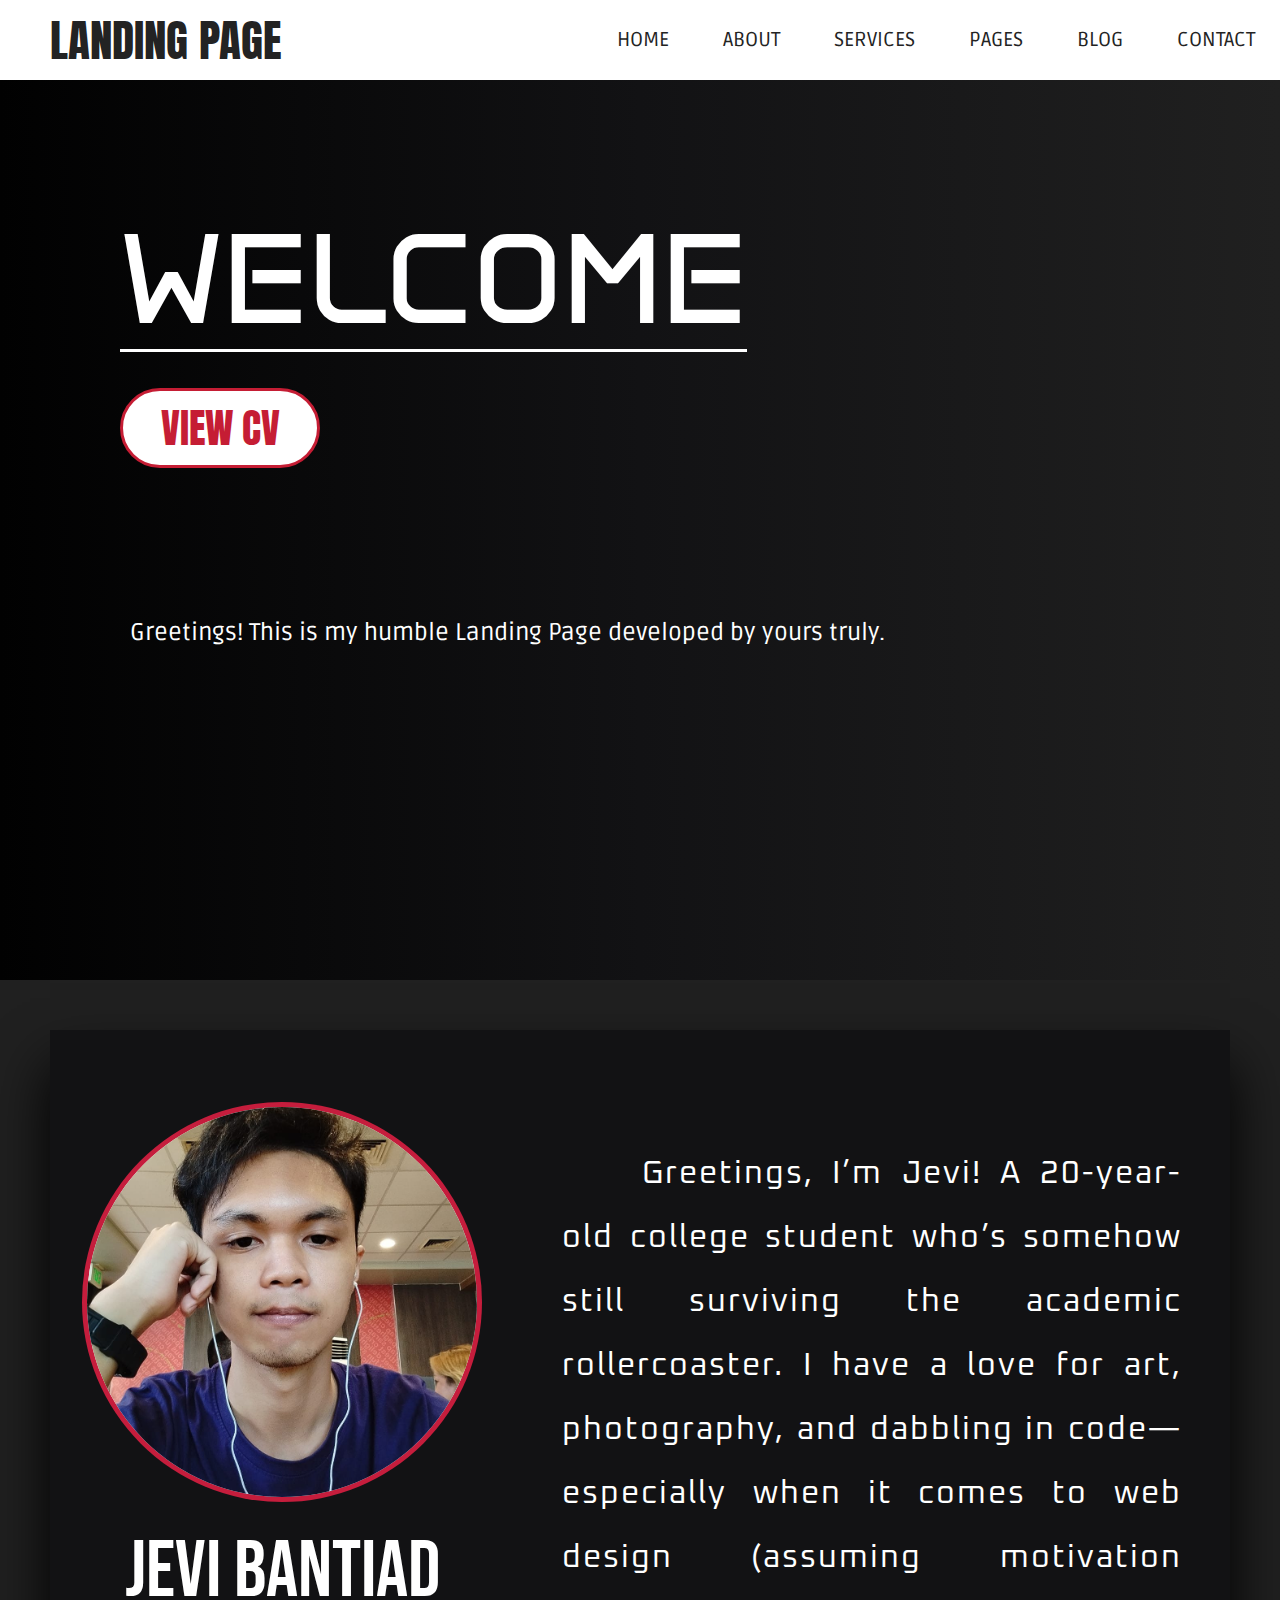
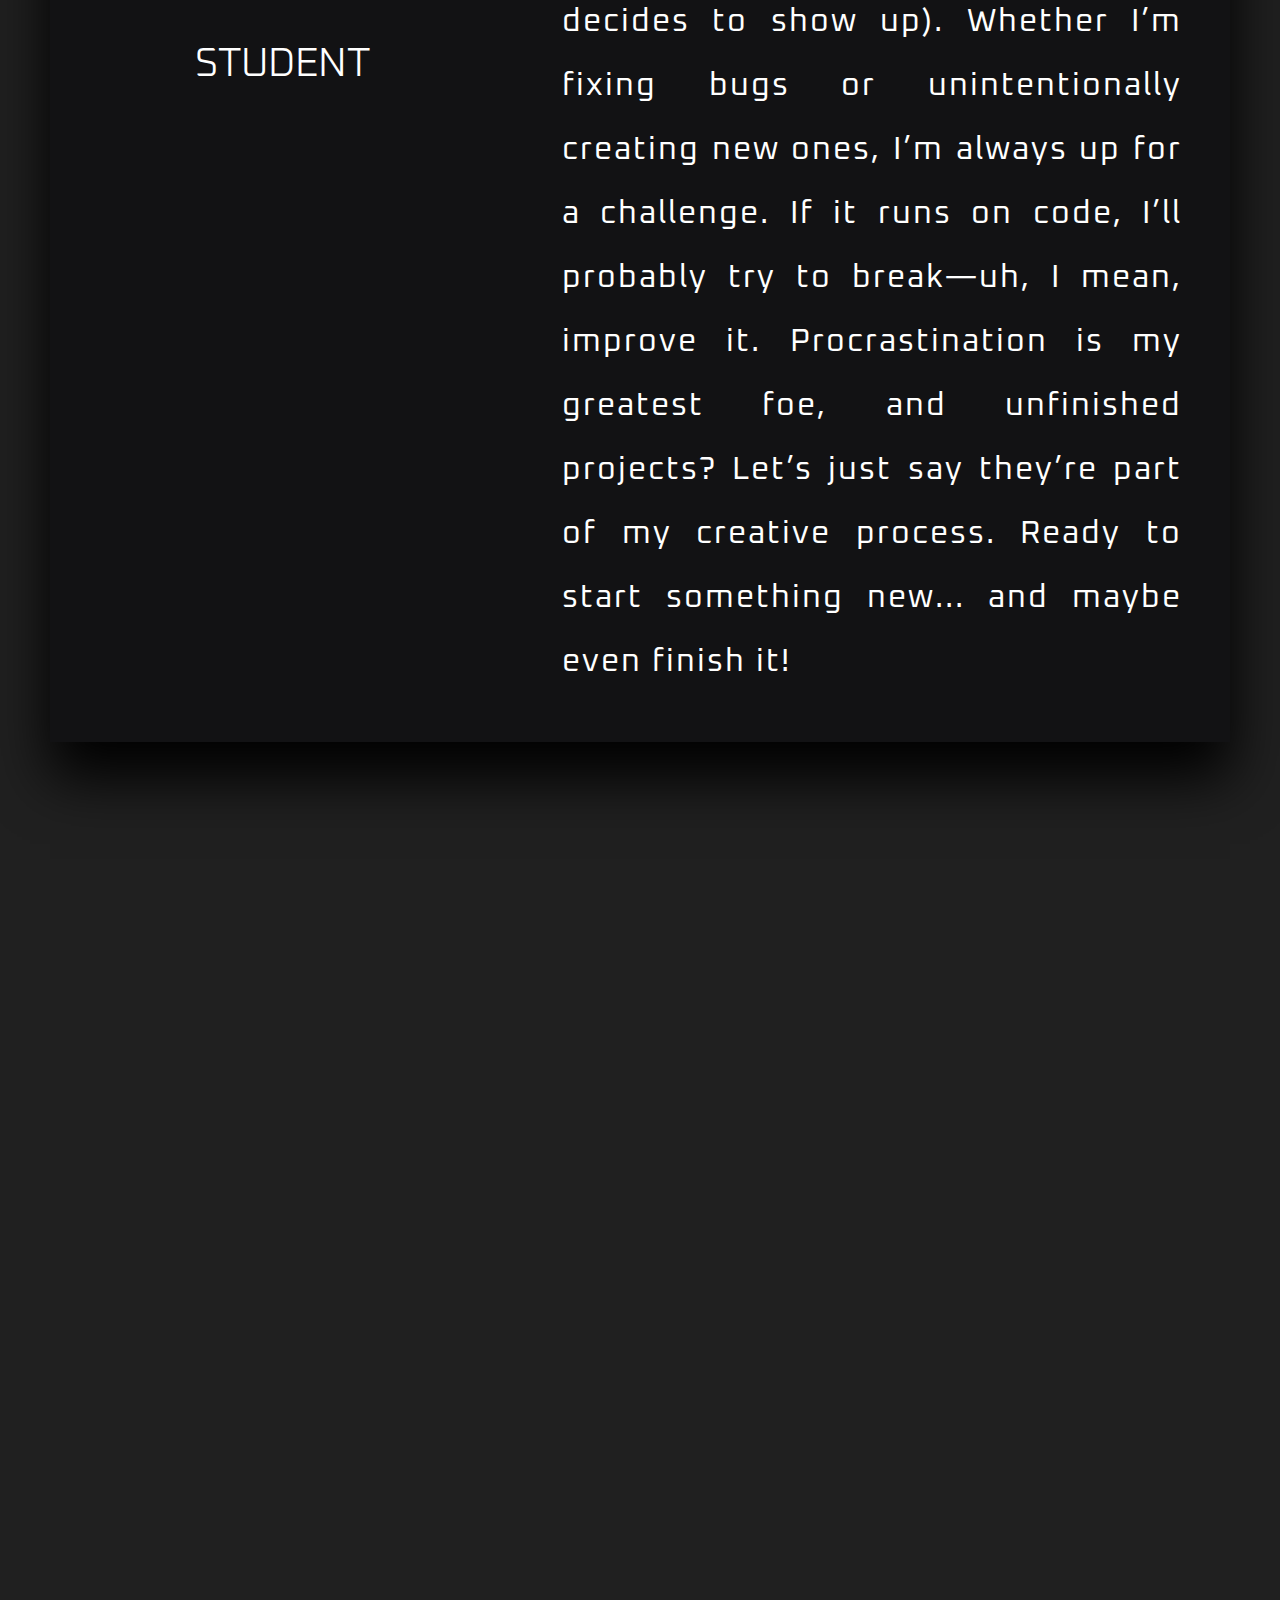
<file: index.html>
<!DOCTYPE html>
<html lang="en">
<head>
    <meta charset="UTF-8">
    <meta name="viewport" content="width=device-width, initial-scale=1.0">
    <title>Document</title>
    <link rel="stylesheet" href="style.css">
</head>
<body>
    
    <header>

        <nav class="navbar">
            <div class="navdiv">
                <div class="logo">
                    <a href="#main">LANDING PAGE</a>
                </div>
                <ul>
                    <li><a href="#main" target="_self">HOME</a></li>
                    <li><a href="#about" target="_self">ABOUT</a></li>
                    <li><a href="#services" target="_self">SERVICES</a></li>
                    <li><a href="pages.html" target="_self">PAGES</a></li>
                    <li><a href="blog.html" target="_self">BLOG</a></li>
                    <li><a href="contact.html" target="_self">CONTACT</a></li>
                    <div class="animation start-home"></div>
                </ul>
            </div>
        </nav>

    </header>

    <main>

        <section class="main" id="main">
            <div class="container">

                <div class="inner-container">
                    <div class="text">
                        <h1>WELCOME</h1>
                    </div>
                    <div class="buttondiv">
                        <a  href="cv-index.html">
                            <button>view  CV</button>
                        </a>
                    </div>
                </div>
                <div class="inner-container-2">
                    <p>Greetings! This is my humble Landing Page developed by yours truly.</p>
                </div>
        
            </div>
        </section>

        <section class="about" id="about">
            <div class="about-container">

                <div class="about-outer-container">
        
                    <div class="about-inner-container-1">
                        <div class="profile_text">
                            <div class="imgbox">
                                <img src="images/Jevi.jpg">
                            </div>
                            <h2>JEVI BANTIAD<br><span>STUDENT</span></h2>
                        </div>
                    </div>
        
                    <div class="about-inner-container-2">
                        <div class="about_text">
                            <p>Greetings, I’m Jevi! A 20-year-old college student who’s somehow still surviving the academic rollercoaster. I have a love for art, photography, and dabbling in code—especially when it comes to web design (assuming motivation decides to show up). Whether I’m fixing bugs or unintentionally creating new ones, I’m always up for a challenge. If it runs on code, I’ll probably try to break—uh, I mean, improve it. Procrastination is my greatest foe, and unfinished projects? Let’s just say they’re part of my creative process. Ready to start something new... and maybe even finish it!</p>
                        </div>
                    </div>
        
                </div>
                
            </div>
        </section>

        <section class="#services" id="#services">

            <div class="services-container">



            </div>

        </section>

    </main>

    <footer>

    </footer>

</body>
</html>
</file>
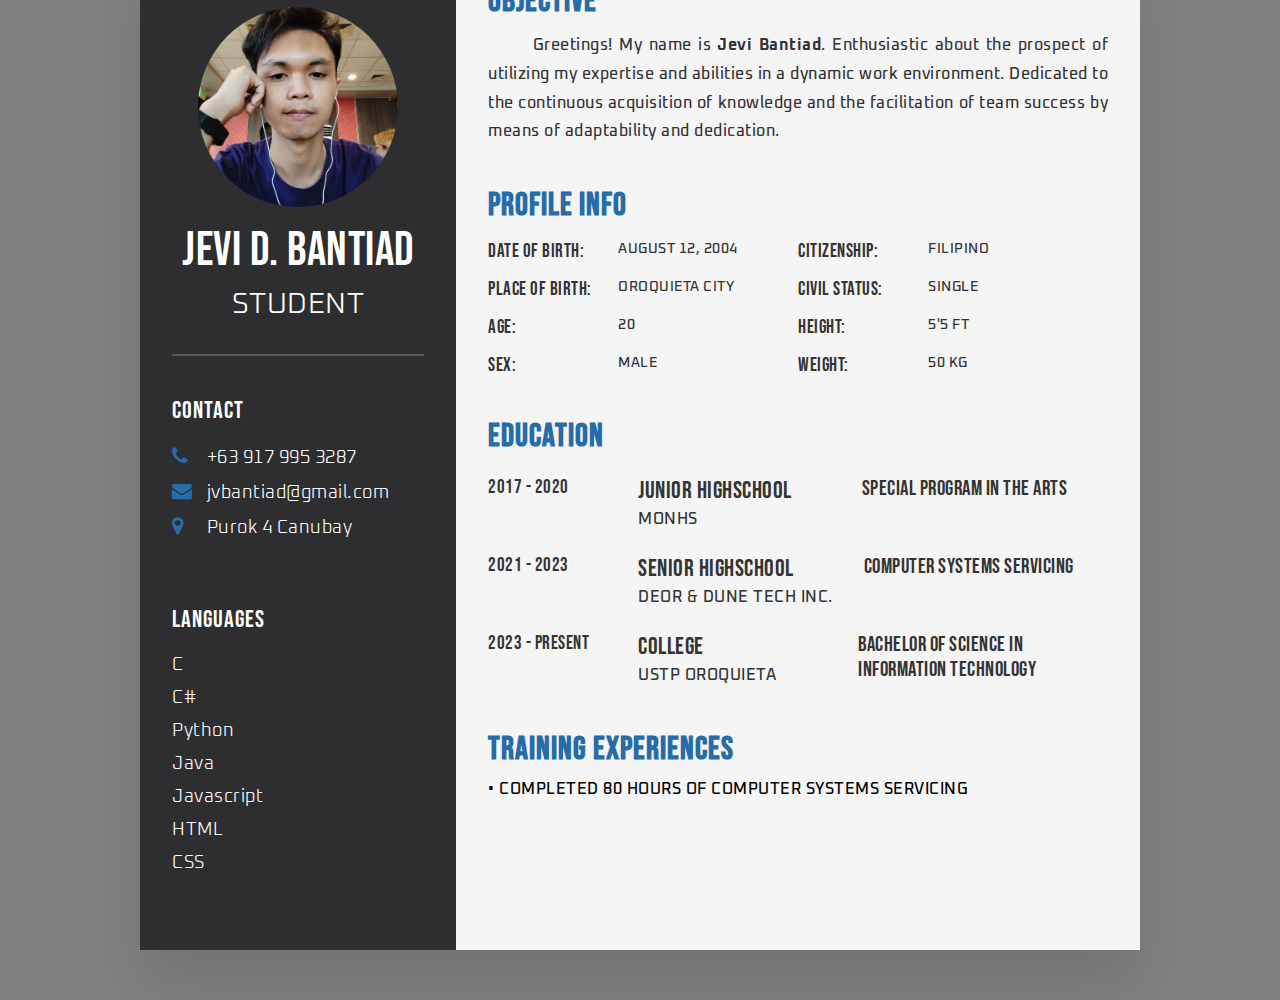
<file: cv-index.html>
<!DOCTYPE html>
<html lang="en">
<head>
    <meta charset="UTF-8">
    <meta name="viewport" content="width=device-width, initial-scale=1.0">
    <link rel="stylesheet" href="https://cdnjs.cloudflare.com/ajax/libs/font-awesome/4.7.0/css/font-awesome.css" integrity="sha512-5A8nwdMOWrSz20fDsjczgUidUBR8liPYU+WymTZP1lmY9G6Oc7HlZv156XqnsgNUzTyMefFTcsFH/tnJE/+xBg==" crossorigin="anonymous" referrerpolicy="no-referrer" />
    <link rel="stylesheet" href="cv-style.css">
    <title>CV</title>
</head>
<body>

    <div class="container">
        <div class="left">

            <div class="profile_text">
                <div class="imgbox">
                    <img src="images/Jevi.jpg">
                </div>
                <h2>JEVI D. BANTIAD<br><span>STUDENT</span></h2>
            </div>

            <div class="contact_info">
                <h3 class="title">CONTACT</h3>
                <ul>
                    <li>
                        <span class="icon"><i class="fa fa-phone" aria-hidden="true"></i></span>
                        <span class="text">+63 917 995 3287</span>
                    </li>
                    <li>
                        <span class="icon"><i class="fa fa-envelope" aria-hidden="true"></i></span>
                        <span class="text">jvbantiad@gmail.com</span>
                    </li>
                    <li>
                        <span class="icon"><i class="fa fa-map-marker" aria-hidden="true"></i></span>
                        <span class="text">Purok 4 Canubay</span>
                    </li>
                </ul>
            </div>

            <div class="language">
                <h3 class="title">LANGUAGES</h3>
                <ul>
                    <li>
                        <span class="text1">C</span>
                    </li>
                    <li>
                        <span class="text1">C#</span>
                    <li>
                        <span class="text1">Python</span>
                    </li>
                    <li>
                        <span class="text1">Java</span>
                    </li>
                    <li>
                        <span class="text1">Javascript</span>
                    </li>
                    <li>
                        <span class="text1">HTML</span>
                    </li>
                    <li>
                        <span class="text1">CSS</span>
                    </li>
                </ul>
            </div>

        </div>

        <div class="right">

            <div class="about">
                <h1 class="title2">OBJECTIVE</h1>
                <p class="obj">Greetings! My name is <strong class="nm">Jevi Bantiad</strong>. Enthusiastic about the prospect of utilizing my expertise and abilities in a dynamic work environment. Dedicated to the continuous acquisition of knowledge and the facilitation of team success by means of adaptability and dedication.</p>
            </div>

            <div class="about">
                <h1 class="title2">PROFILE INFO</h1>

                <div class="a-box">
                    <div class="info-a">
                        <h4>DATE OF BIRTH:</h4>
                    </div>
                    <div class="info-b">
                        <h5>AUGUST 12, 2004</h5>
                    </div>
                    <div class="info-a">
                        <h4>CITIZENSHIP:</h4>
                    </div>
                    <div class="info-b">
                        <h5>FILIPINO</h5>
                    </div>
                </div>

                <div class="a-box">
                    <div class="info-a">
                        <h4>PLACE OF BIRTH:</h4>
                    </div>
                    <div class="info-b">
                        <h5>OROQUIETA CITY</h5>
                    </div>
                    <div class="info-a">
                        <h4>CIVIL STATUS:</h4>
                    </div>
                    <div class="info-b">
                        <h5>SINGLE</h5>
                    </div>
                </div>

                <div class="a-box">
                    <div class="info-a">
                        <h4>AGE:</h4>
                    </div>
                    <div class="info-b">
                        <h5>20</h5>
                    </div>
                    <div class="info-a">
                        <h4>HEIGHT:</h4>
                    </div>
                    <div class="info-b">
                        <h5>5'5 FT</h5>
                    </div>
                </div>

                <div class="a-box">
                    <div class="info-a">
                        <h4>SEX:</h4>
                    </div>
                    <div class="info-b">
                        <h5>MALE</h5>
                    </div>
                    <div class="info-a">
                        <h4>WEIGHT:</h4>
                    </div>
                    <div class="info-b">
                        <h5>50 KG</h5>
                    </div>
                </div>

            </div>

            <div class="about">
                <h1 class="title2">EDUCATION</h1>
                
                <div class="box">
                    <div class="s_yr">
                        <h4>2017 - 2020</h4>
                    </div>
                    <div class="lvl-s_loc">
                        <h3>JUNIOR HIGHSCHOOL</h3>
                        <p>MONHS</p>
                    </div>
                    <div class="strand">
                        <h4>SPECIAL PROGRAM IN THE ARTS</h4>
                    </div>
                </div>

                <div class="box">
                    <div class="s_yr">
                        <h4>2021 - 2023</h4>
                    </div>
                    <div class="lvl-s_loc">
                        <h3>SENIOR HIGHSCHOOL</h3>
                        <p>DEOR & DUNE TECH INC.</p>
                    </div>
                    <div class="strand">
                        <h4>COMPUTER SYSTEMS SERVICING</h4>
                    </div>
                </div>

                <div class="box">
                    <div class="s_yr">
                        <h4>2023 - PRESENT</h4>
                    </div>
                    <div class="lvl-s_loc">
                        <h3>COLLEGE</h3>
                        <p>USTP OROQUIETA</p>
                    </div>
                    <div class="strand">
                        <h4>BACHELOR OF SCIENCE IN INFORMATION TECHNOLOGY</h4>
                    </div>
                </div>
            </div>

            <div class="about">
                <h1 class="title2">TRAINING EXPERIENCES</h1>
                <p class="exp">• COMPLETED 80 HOURS OF COMPUTER SYSTEMS SERVICING</p>
            </div>
            
        </div>
    </div>

</body>
</html>
</file>
<file: style.css>
@import url('https://fonts.googleapis.com/css2?family=Lilita+One&family=Ruda:wght@600&display=swap');
@import url('https://fonts.googleapis.com/css2?family=Anta&family=Lilita+One&family=Ruda:wght@600&display=swap');
@import url('https://fonts.googleapis.com/css2?family=Anton&display=swap');
@import url('https://fonts.googleapis.com/css2?family=Anton&family=League+Spartan:wght@100..900&family=Roboto:ital,wght@0,100..900;1,100..900&display=swap');
@import url('https://fonts.googleapis.com/css2?family=Oxanium:wght@200..800&display=swap');
@import url('https://fonts.googleapis.com/css2?family=Bebas+Neue&display=swap');

*{
    margin: 0;
    padding: 0;
    box-sizing: border-box;
}
body{
    padding-top: 80px;
    background-color: white;
    min-height: 100vh;
}
/*Navigation Bar*/
.navbar {
    position: fixed;
    top: 0;
    left: 0;
    width: 100%;
    background-color: white;
    z-index: 1000;
}
.navdiv {
    display: flex;
    height: 80px;
    align-items: center;
    justify-content: space-between;
}
.logo a {
    margin-left: 50px;
    color: #232323;
    font-family: "Anton", serif;
    font-size: 2.8rem;
    font-optical-sizing: auto;
    text-decoration: none;
}
ul {
    position: relative;
    padding: 0;
    margin: 0;
}
li {
    display: inline-block;
    list-style: none;
    position: relative;
}
li a {
    position: relative;
    z-index: 1;
    display: inline-block;
    padding: 15px 25px;
    color: #232323;
    font-family: "Ruda", serif;
    font-size: 1.25rem;
    text-decoration: none;
}
.navbar .navdiv .animation {
    position: absolute;
    height: 5px;
    bottom: 0;
    left: 0;
    background-image: linear-gradient(to right, #c51d50, #c51d42, #c51d34);
    transition: all 0.3s ease-in-out;
}
.navbar ul li:nth-child(1):hover ~ .animation {
    width: 100px;
    left: 0.5;
}
.navbar ul li:nth-child(2):hover ~ .animation {
    width: 100px;
    left: 110.5px;
}
.navbar ul li:nth-child(3):hover ~ .animation {
    width: 100px;
    left: 237px;
}
.navbar ul li:nth-child(4):hover ~ .animation {
    width: 100px;
    left: 360.5px;
}
.navbar ul li:nth-child(5):hover ~ .animation {
    width: 100px;
    left: 465px;
}
.navbar ul li:nth-child(6):hover ~ .animation {
    width: 100px;
    left: 583px;
}
main{
    background-color: black;
}
/*Main Content*/
.container{
    margin-top: auto;
    padding: 20px;
    background-image: linear-gradient(to right, #010101, #121214, #202020);
    min-height: 100vh;
    width: 100%;
}
.inner-container{
    padding: 100px;
}
.container .text h1{
    font-family: "Anta", serif;
    font-size: 8rem;
    color: white;
    font-weight: 500;
    text-decoration: underline;
    text-decoration-thickness: 3px;
    text-underline-offset: 0.2em;
}
.container .buttondiv{
    margin-top: 2rem;
}
.buttondiv button{
    display: inline-block;
    position: relative;
    background-color: white;
    border: 3px solid #c51d34;
    border-radius: 40px;
    height: 80px;
    width: 200px;
    text-align: center;
    text-transform: uppercase;
    font-family: "Anton", serif;
    color: #c51d34;
    font-size: 2.5rem;
    text-decoration: none;
    transition: 0.3s ease all;
    z-index: 1;
}
.buttondiv  button::before{
    transition: 0.5s all ease;
    position: absolute;
    top: 0;
    left: 50%;
    right: 50%;
    bottom: 0;
    opacity: 0;
    content: '';
    background-image: linear-gradient(to right, #c51d50, #c51d42, #c51d34);
    border-radius: 40px;
    z-index: -1;
}
.buttondiv button:hover, .buttondiv button:focus{
    color: white;
}
.buttondiv button:hover::before, .buttondiv button:focus::before{
    transition: 0.4s all ease;
    left: 0;
    right: 0;
    opacity: 1;
}
.buttondiv button:active{
    transform: scale(0.9);
}
.inner-container-2{
    margin: 50px;
    padding-left: 60px;
}
.inner-container-2 p{
    color: white;
    font-family: "Ruda", serif;
    font-size: 1.5rem;
}
/*About Content*/
.about-container{
    background-color: #202020;
    display: flex;
    justify-content: center;
    align-items: center;
    min-height: 100vh;
}
.about-outer-container{
    position: relative;
    width: 100%;
    max-width: 1900px;
    min-height: 850px;
    margin: 50px;
    background-color: #121214;
    display: grid;
    grid-template-columns: 1fr 2fr;
    box-shadow: 0 35px 55px rgba(0,0,0,1);
}
.about-inner-container-1{
    position: relative;
    background-color: #121214;
    padding: 2rem;
}
.profile_text{
    position: relative;
    display: flex;
    flex-direction: column;
    align-items: center;
}
.profile_text .imgbox{
    margin-top: 10%;
    position: relative;
    width: 400px;
    height: 400px;
    border-radius: 50%;
    overflow: hidden;
    border: 5px solid transparent;
    background: linear-gradient(white, white) padding-box, 
                radial-gradient(circle, #8800c7, #c51d42, #c51d34) border-box;
}
.profile_text .imgbox img{
    position: absolute;
    top: 0;
    left: 0;
    width: 100%;
    height: 100%;
    object-fit: cover;
}
.profile_text h2{
    color: #fff;
    font-size: 5em;
    margin-top: 30px;
    font-family: "Bebas Neue", sans-serif;
    text-transform: uppercase;
    text-align: center;
    font-weight: 400;
    line-height: 1em;
}
.profile_text h2 span{
    font-family: "Oxanium", sans-serif;
    font-size: 0.5em;
    font-weight: 300;
}
.about-inner-container-2{
    position: relative;
    background-color: #121214;
    padding: 3rem;
}
.about-inner-container-2 p{
    margin-top: 2em;
    color: #fff;
    font-family: "Oxanium", sans-serif;
    font-size: 2rem;
    text-indent: 2.5em;
    text-align: justify;
    letter-spacing: 2px;
    line-height: 2;
}
.services-container{
    background-color: #202020;
    min-height: 100vh;
}
</file>
<file: cv-style.css>
@import url('https://fonts.googleapis.com/css2?family=Oxanium:wght@200..800&display=swap');
@import url('https://fonts.googleapis.com/css2?family=Bebas+Neue&display=swap');

*{
    margin: 0;
    padding: 0;
    box-sizing: border-box;
    font-optical-sizing: auto;
    font-weight: 500;
    font-style: normal;
    letter-spacing: 0.5px;
}
body{
    background-color: #808080;
    display: flex;
    justify-content: center;
    align-items: center;
    min-height: 110vh;
}
.container{
    position: relative;
    width: 100%;
    max-width: 1000px;
    min-height: 1000px;
    margin: 50px;
    margin-top: -50px;
    background-color: #fff;
    display: grid;
    grid-template-columns: 1fr 2fr;
    box-shadow: 0 35px 55px rgba(0,0,0,0.1);
}
.container .left{
    position: relative;
    background-color: #2E2E30;
    padding: 2rem;
}
.profile_text{
    position: relative;
    display: flex;
    flex-direction: column;
    align-items: center;
    padding-bottom: 25px;
    border-bottom: 2px solid rgba(255,255,255,0.2);
}
.profile_text .imgbox{
    margin-top: 10%;
    position: relative;
    width: 200px;
    height: 200px;
    border-radius: 50%;
    overflow: hidden;
}
.profile_text .imgbox img{
    position: absolute;
    top: 0;
    left: 0;
    width: 100%;
    height: 100%;
    object-fit: cover;
}
.profile_text h2{
    color: #fff;
    font-size: 3em;
    margin-top: 20px;
    font-family: "Bebas Neue", sans-serif;
    text-transform: uppercase;
    text-align: center;
    font-weight: 400;
    line-height: 1em;
}
.profile_text .vnm{
    font-size: 2.9em;
}
.profile_text h2 span{
    font-family: "Oxanium", sans-serif;
    font-size: 0.6em;
    font-weight: 300;
}
.contact_info{
    padding-top: 40px;
}
.title{
    color: #fff;
    font-family: "Bebas Neue", sans-serif;
    text-transform: uppercase;
    font-size: 1.5rem;
    font-weight: 400;
    letter-spacing: 1px;
    margin-bottom: 20px;
}
.contact_info ul{
    position: relative;
    padding-bottom: 25px;
}
.contact_info ul li{
    position: relative;
    list-style: none;
    margin: 10px 0;
    cursor: pointer;
}
.contact_info ul li .icon{
    display: inline-block;
    width: 30px;
    font-size: 20px;
    color: #266CA9;
}
.contact_info ul li span{
    color: #fff;
    font-family: "Oxanium", sans-serif;
    font-size: 18px;
    font-weight: 300;
}
.language{
    padding-top: 30px;
}
.language ul{
    position: relative;
}
.language ul li{
    position: relative;
    list-style: none;
    margin: 10px 0;
    cursor: pointer;
}
.language ul li span{
    color: #fff;
    font-family: "Oxanium", sans-serif;
    font-size: 18px;
    font-weight: 300;
}
.container .right{
    position: relative;
    background-color: #F5F5F5;
    padding: 2rem;
}
.about{
    margin-bottom: 40px;
}
.about:last-child{
    margin-bottom: 0;
}
.title2{
    color: #266CA9;
    font-family: "Bebas Neue", sans-serif;
    text-transform: uppercase;
    font-weight: 600;
    letter-spacing: 1px;
    margin-bottom: 10px;
}
.about .obj{
    font-family: "Oxanium", sans-serif;
    color: #333;
    line-height: 1.8;
    text-indent: 2.8em;
    text-align: justify;
}
.about .obj .nm{
    font-weight: bolder;
}
.about .a-box{
    display: flex;
    flex-direction: row;
    margin: 15px 0;
}
.about .a-box .info-a{
    min-width: 130px;
}
.about .a-box .info-a h4{
    font-family: "Bebas Neue", sans-serif;
    text-transform: uppercase;
    color: #333;
    font-size: 1.2rem;
    font-weight: 400;
}
.about .a-box .info-b{
    min-width: 180px;
    padding-right: 20px;
}
.about .a-box .info-b h5{
    font-family: "Oxanium", sans-serif;
    text-transform: uppercase;
    color: #333;
    font-size: 0.9rem;
    font-weight: 500;
}
.about .box{
    display: flex;
    flex-direction: row;
    margin: 20px 0;
}
.about .box .s_yr{
    min-width: 150px;
}
.about .box .s_yr h4{
    font-family: "Bebas Neue", sans-serif;
    text-transform: uppercase;
    color: #333;
    font-size: 1.2rem;
    font-weight: 400;
}
.about .box .lvl-s_loc{
    min-width: 220px;
}
.about .box .lvl-s_loc h3{
    font-family: "Bebas Neue", sans-serif;
    text-transform: uppercase;
    color: #333;
    font-size: 1.5rem;
    font-weight: 400;
    padding-right: 70px;
}
.about .box .lvl-s_loc p{
    font-family: "Oxanium", sans-serif;
    color: #333;
    line-height: 1.8;
}
.about .box .strand h4{
    font-family: "Bebas Neue", sans-serif;
    text-transform: uppercase;
    color: #333;
    font-size: 1.3rem;
    font-weight: 400;
}
.about .exp{
    font-family: "Oxanium", sans-serif;
}
</file>
